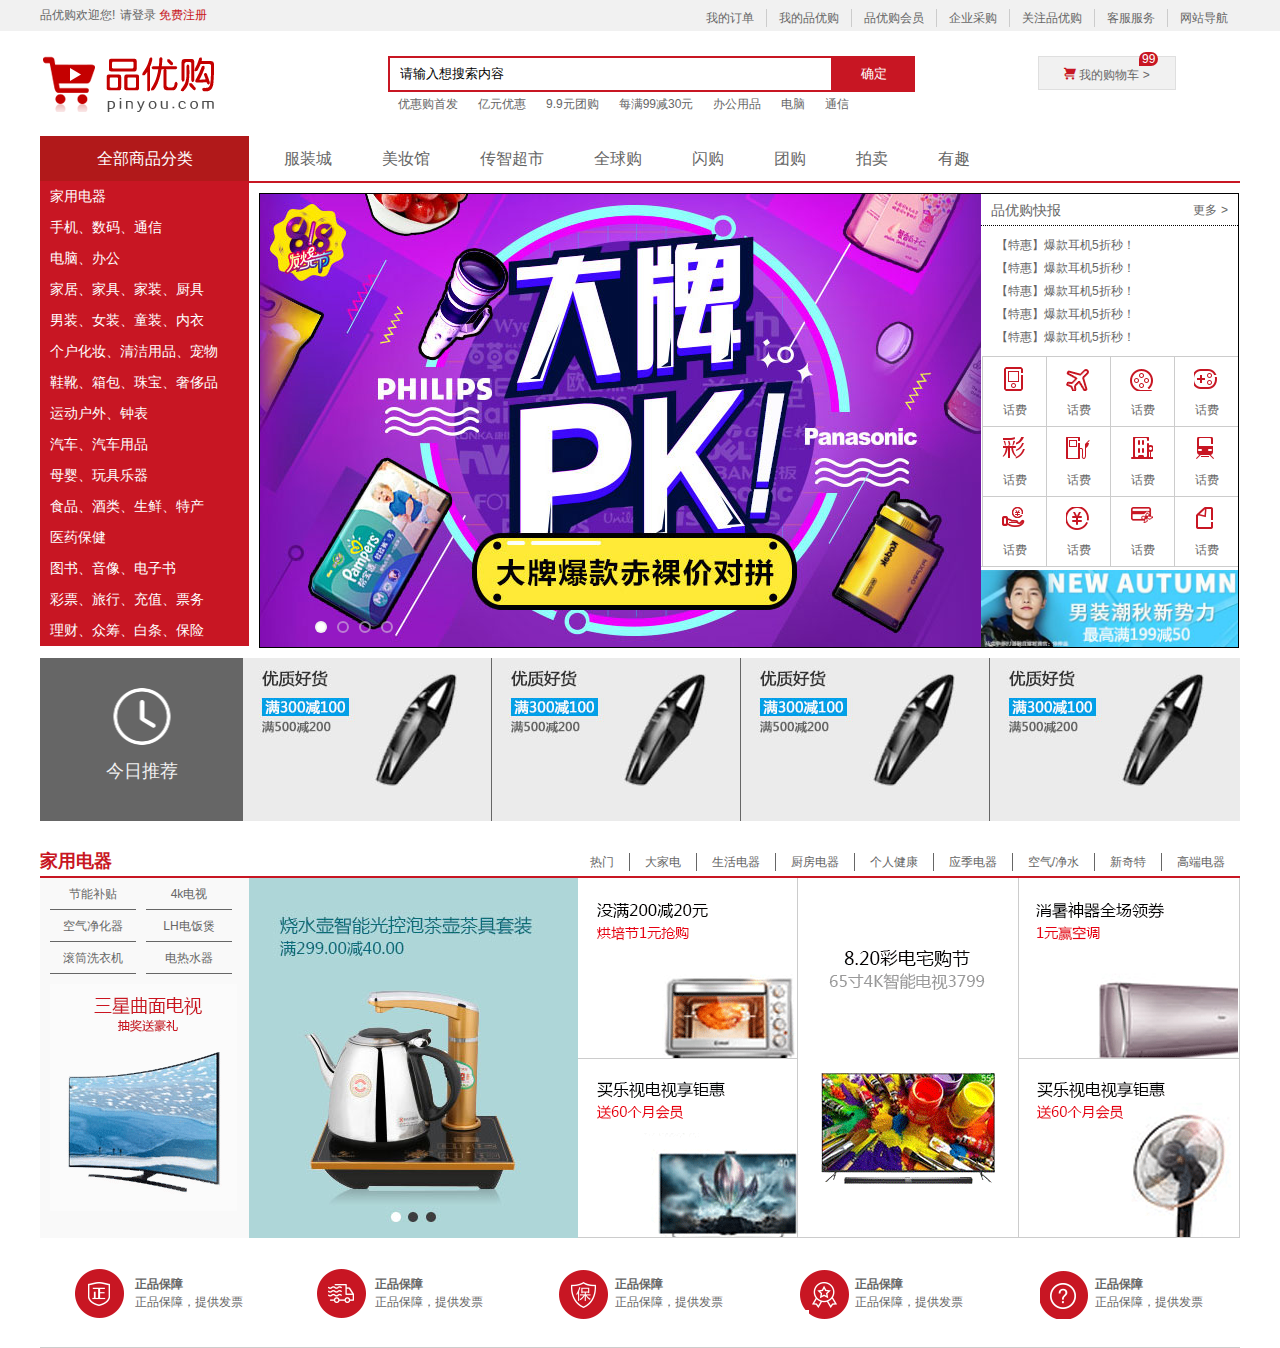
<file: index.html>
<!DOCTYPE html>
<html lang="en">
<head>
    <meta charset="UTF-8">
    <meta http-equiv="X-UA-Compatible" content="IE=edge">
    <meta name="viewport" content="width=device-width, initial-scale=1.0">
    <title>品优购(PYG.COM)-正品低价、品质保障、配送及时、轻松购物！</title>
   <link rel="stylesheet" href="css/base.css">
   <link rel="stylesheet" href="css/common.css">
    <link rel="icon" href="favicon.ico" />
    <script src="js/jquery.js"></script>
    <script src="js/jinlingtu.js"></script>
    <script src="js/xiaoguo.js"></script>
</head>
<body>
    <!--  快捷导航栏  -->
   <section class="shortcut">
     <div class="w">
        <div class="cutleft">
            <p>品优购欢迎您!</p>
            <a href="#" id="logon">请登录</a>
            <a href="#" id="register">免费注册</a>
        </div>
        <div class="cutright">
            <ul>
                <li><a href="#">我的订单</a></li>
                <li><a href="#">我的品优购</a></li>
                <li><a href="#">品优购会员</a></li>
                <li><a href="#">企业采购</a></li>
                <li><a href="#">关注品优购</a></li>
                <li><a href="#">客服服务</a></li>
                <li><a href="#">网站导航</a></li>
            </ul>
        </div>
     </div>
   </section>
   <header class="header w">
     <div class="logo">
        <a href="#" title="品优购"></a>
     </div>
     <search class="search">
        <div class="inpbutt">
            <input type="search" value="请输入想搜索内容" >
            <button>确定</button>
        </div>
        <div class="tuijian">
            <ul>
                <li><a href="#">优惠购首发</a></li>
                <li><a href="#">亿元优惠</a></li>
                <li><a href="#">9.9元团购</a></li>
                <li><a href="#">每满99减30元</a></li>
                <li><a href="#">办公用品</a></li>
                <li><a href="#">电脑</a></li>
                <li><a href="#">通信</a></li>
            </ul>
        </div>
     </search>
     <div class="shoppingcar">
         <span>我的购物车</span>
         <div class="sum">99</div>
    </div>
   </header>
   <section class="nav w">
      <div class="navleft">
        <h1>全部商品分类</h1>
        <ul>
            <!--  <li><a href="#">家用电器</a></li> 
            <li><a href="#">手机</a>、<a href="#">数码</a>、<a href="#">通信</a></li>
            <li><a href="#">电脑</a><span>、</span><a href="#">办公</a></li>
            <li><a href="#">家居</a>、<a href="#">家具</a>、<a href="#">家装</a>、<a href="#">厨具</a></li>
            <li><a href="#">男装</a>、<a href="#">女装</a>、<a href="#">童装</a>、<a href="#">内衣</a></li>
            <li><a href="#">个户化妆</a>、<a href="#">清洁用具</a>、<a href="#">宠物</a></li>
            <li><a href="#">鞋靴</a>、<a href="#">箱包</a>、<a href="#">珠宝</a>、<a href="#">奢侈品</a></li>
            <li><a href="#">运动户外</a>、<a href="#">钟表</a></li>
            <li><a href="#">汽车</a>、<a href="#">汽车用品</a></li>
            <li><a href="#">母婴</a>、<a href="#">玩具乐器</a></li>
            <li><a href="#">食品</a>、<a href="#">酒类</a>、<a href="#">生鲜</a>、<a href="#">特产</a></li>
            <li><a href="#">医药保健</a></li>
            <li><a href="#">图书</a>、<a href="#">音像</a>、<a href="#">电子书</a></li>
            <li><a href="#">彩票</a>、<a href="#">旅行</a>、<a href="#">充值</a>、<a href="#">票务</a></li>
            <li><a href="#">理财</a>、<a href="#">众筹</a>、<a href="#">白条</a>、<a href="#">保险</a></li> -->
            <li><a href="#">家用电器</a></li>
            <li><a href="#">手机、数码、通信</a></li>
            <li><a href="#">电脑、办公</a></li>
            <li><a href="#">家居、家具、家装、厨具</a></li>
            <li><a href="#">男装、女装、童装、内衣</a></li>
            <li><a href="#">个户化妆、清洁用品、宠物</a></li>
            <li><a href="#">鞋靴、箱包、珠宝、奢侈品</a></li>
            <li><a href="#">运动户外、钟表</a></li>
            <li><a href="#">汽车、汽车用品</a></li>
            <li><a href="#">母婴、玩具乐器</a></li>
            <li><a href="#">食品、酒类、生鲜、特产</a></li>
            <li><a href="#">医药保健</a></li>
            <li><a href="#">图书、音像、电子书</a></li>
            <li><a href="#">彩票、旅行、充值、票务</a></li>
            <li><a href="#">理财、众筹、白条、保险</a></li> 
        
        </ul>
      </div>
      <div class="navright">
        <ul>
            <li><a href="#">服装城</a></li>
            <li><a href="#">美妆馆</a></li>
            <li><a href="#">传智超市</a></li>
            <li><a href="#">全球购</a></li>
            <li><a href="#">闪购</a></li>
            <li><a href="#">团购</a></li>
            <li><a href="#">拍卖</a></li>
            <li><a href="#">有趣</a></li>
        </ul>
      </div>
   </section>
   <section class=" z w">
         <div class="zhuti">
            <div class="lunbotu">
               <ul class="tulunbo">
                <li><a href="#"><img src="images/focus.jpg"></a></li>
                <li><a href="#"><img src="images/focus1.jpg"></a></li>
                <li><a href="#"><img src="images/focus2.jpg"></a></li>
                <li><a href="#"><img src="images/focus3.jpg"></a></li>
               </ul>
               <div class="zuojiantou">&lt;</div>
               <div class="youjiantou">&gt;</div>
              <ul class="dianlunbo">
                   
              </ul>
            </div>
            <div class="kuaibao">
                 <div class="first">
                    <h4>品优购快报</h4>
                    <a href="#">更多</a>
                 </div>
                 <div class="second">
                    <ul>
                        <li><a href="#">【特惠】爆款耳机5折秒！</a></li>
                        <li><a href="#">【特惠】爆款耳机5折秒！</a></li>
                        <li><a href="#">【特惠】爆款耳机5折秒！</a></li>
                        <li><a href="#">【特惠】爆款耳机5折秒！</a></li>
                        <li><a href="#">【特惠】爆款耳机5折秒！</a></li>
                    </ul>
                 </div>
                 <div class="feiji">
                      <ul>
                        <li><a href="#"><i></i><p>话费</p></a></li>
                        <li><a href="#"><i></i><p>话费</p></a></li>
                        <li><a href="#"><i></i><p>话费</p></a></li>
                        <li><a href="#"><i></i><p>话费</p></a></li>
                        <li><a href="#"><i></i><p>话费</p></a></li>
                        <li><a href="#"><i></i><p>话费</p></a></li>
                        <li><a href="#"><i></i><p>话费</p></a></li>
                        <li><a href="#"><i></i><p>话费</p></a></li>
                        <li><a href="#"><i></i><p>话费</p></a></li>
                        <li><a href="#"><i></i><p>话费</p></a></li>
                        <li><a href="#"><i></i><p>话费</p></a></li>
                        <li><a href="#"><i></i><p>话费</p></a></li>
                      </ul>
                 </div>
                 <div class="nanzhuang">
                     <img src="images/bargain.jpg">
                 </div>
            </div>
         </div>
   </section>
   <!-- 今日推荐 -->
<section class="tui w">
     <ul>
        <li class="clock">
            <img src="images/clock.png" alt="">
            <h3>今日推荐</h3>
        </li>
        <li class="xiaoli"><a href="#"><img src="images/pic.jpg"></a></li>
        <li class="xiaoli"><a href="#"><img src="images/pic.jpg"></a></li>
        <li class="xiaoli"><a href="#"><img src="images/pic.jpg"></a></li>
        <li class="xiaoli" id="xiaoli"><a href="#"><img src="images/pic.jpg"></a></li>
     </ul>
</section>
 <!--  家用电器好多图片 -->
 <section class="jiayong w">
     <div class="jiayongup">
        <h4>家用电器</h4>
        <ul>
            <li><a href="#">热门</a></li>
            <li><a href="#">大家电</a></li>
            <li><a href="#">生活电器</a></li>
            <li><a href="#">厨房电器</a></li>
            <li><a href="#">个人健康</a></li>
            <li><a href="#">应季电器</a></li>
            <li><a href="#">空气/净水</a></li>
            <li><a href="#">新奇特</a></li>
            <li><a href="#">高端电器</a></li>
        </ul>
     </div>
     <div class="jiayongdown">
        <div class="leftone">
            <ul>
                <li><a href="#">节能补贴</a></li>
                <li><a href="#">4k电视</a></li>
                <li><a href="#">空气净化器</a></li>
                <li><a href="#">LH电饭煲</a></li>
                <li><a href="#">滚筒洗衣机</a></li>
                <li><a href="#">电热水器</a></li>
            </ul>
            <div class="leftonedown">
                <img src="upload/floor-1-1.png">
            </div>
        </div>
        <div class="lefttwo">
            <img src="upload/pic1.jpg">
        </div>
        <div class="zhongjian">
            <div class="zhongshang">
                <img src="upload/floor-1-2.png">
            </div>
            <div class="zhongxia">
                <img src="upload/floor-1-3.png">
            </div>
        </div>
        <div class="righttwo">
            <img src="upload/floor-1-4.png">
        </div>
        <div class="rightone">
            <div class="rightup">
                <img src="upload/floor-1-5.png">
            </div>
            <div class="rightdown">
                <img src="upload/floor-1-6.png">
            </div>
        </div>
     </div>
 </section>
   <!-- 正品保证 -->
   <section class="zhengpin w">
          <ul>
             <li>
                <i></i>
                <div class="wenzi">
                    <h4>正品保障</h4>
                    <p>正品保障，提供发票</p>
                </div>
             </li>
             <li>
                <i></i>
                <div class="wenzi">
                    <h4>正品保障</h4>
                    <p>正品保障，提供发票</p>
                </div>
             </li>
             <li>
                <i></i>
                <div class="wenzi">
                    <h4>正品保障</h4>
                    <p>正品保障，提供发票</p>
                </div>
             </li>
             <li>
                <i></i>
                <div class="wenzi">
                    <h4>正品保障</h4>
                    <p>正品保障，提供发票</p>
                </div>
             </li>
             <li>
                <i></i>
                <div class="wenzi">
                    <h4>正品保障</h4>
                    <p>正品保障，提供发票</p>
                </div>
             </li>
          </ul>
   </section>
</body>
</html>
</file>
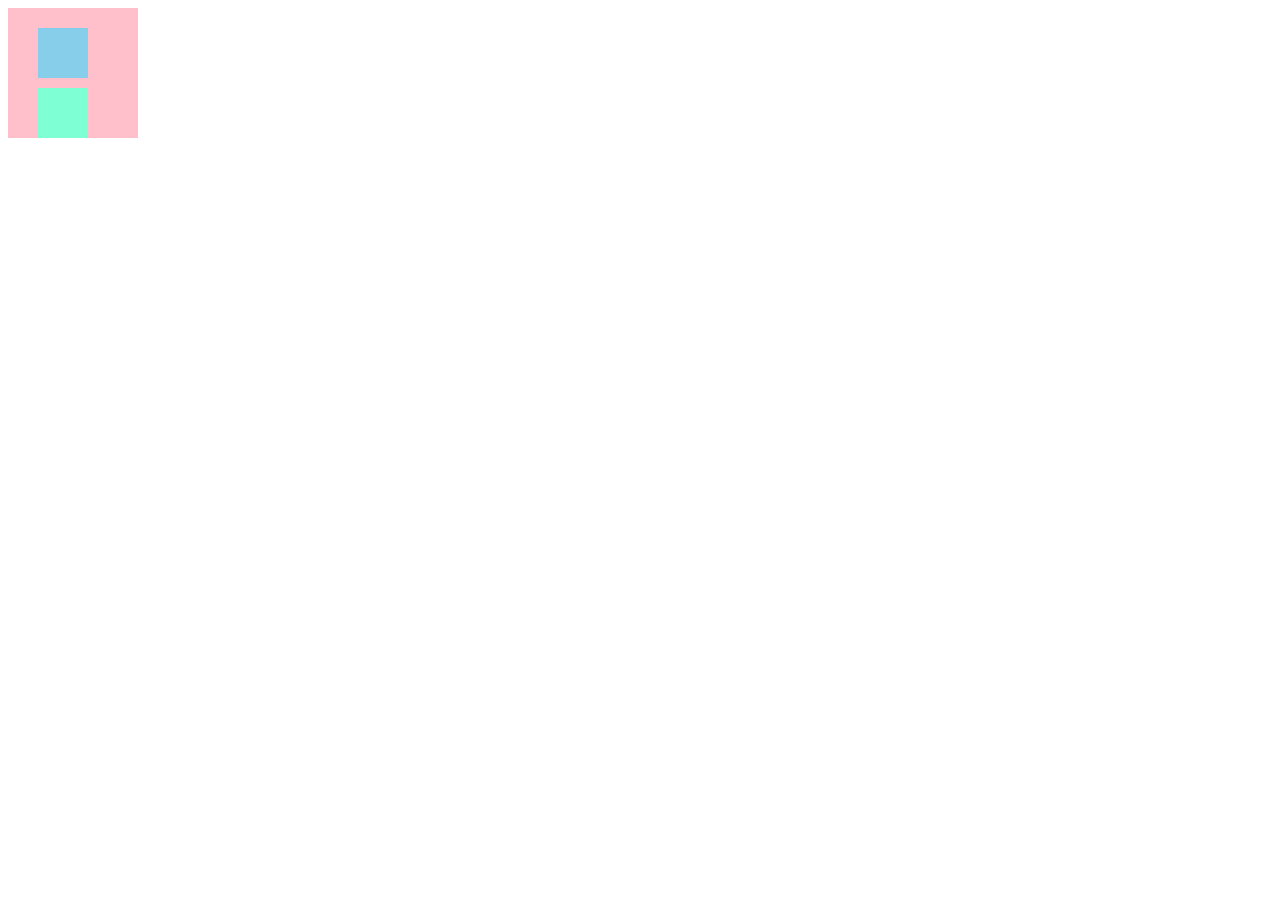
<file: dsfs.html>
<!DOCTYPE html>
<html lang="en">
<head>
    <meta charset="UTF-8">
    <meta http-equiv="X-UA-Compatible" content="IE=edge">
    <meta name="viewport" content="width=device-width, initial-scale=1.0">
    <title>Document</title>
    <style>
      /*   div {
            width:721px;
            height:455px;
            border:1px solid black;
        }
       div ul li {
        list-style-type: none;
        float:left;
       } */
      /*  .waidiv {
         width:100px;
         height:100px;
         background-color:pink;
       }
       .neidiv {
          
       } */
     .dic {
     
      width:100px;
      height:100px;
      padding-top:30px;
      padding-left:30px;
     background-color:pink;
     }
     .neidic {
      position:relative;
      top:-10px;
      left:0;
      width:50px;
      height:50px;
      background-color:skyblue;
     }
     .xiaodic {
      width:50px;
      height:50px;
      background-color:aquamarine;
     }
   </style>
</head>
<body>
  <div class="dic">
    <div class="neidic"></div>
    <div class="xiaodic"></div>
  </div>
    <!--  <div class="waidiv">
        <div class="neidiv">

        </div>
     </div> -->
 <!--  <div>
    <ul>
        <li><a href="#"></a><img src="images/focus.jpg"></li>
        <li><a href="#"></a><img src="images/focus.jpg"></li>
        <li><a href="#"></a><img src="images/focus.jpg"></li>
        <li><a href="#"></a><img src="images/focus.jpg"></li>
        <li><a href="#"></a><img src="images/focus.jpg"></li>
    </ul>
  </div>     -->
</body>
</html>
</file>
<file: css/base.css>
*{margin:0;padding:0;
 box-sizing: border-box;
/*所有元素的内外边距清除*/}
em,i{font-style:normal
/*em/i是斜体字 让他变正*/}
li{list-style:none
/*去掉列表的圆形点装饰*/}
img{border:0;vertical-align:middle
/* 图片上有连接可能会导致图片出现边框让边框变无,vertical-align去掉图片底部的基线空白缝隙还能让旁边的文字垂直居中*/
}
button{cursor:pointer
/*按钮上鼠标变手*/}
a{color:#666;text-decoration:none
/*超链接去掉下划线并变色*/}
a:hover{color:#c81623
/*:hover让鼠标经过连接变红*/
}
button,input{font-family:Microsoft YaHei,Heiti SC,tahoma,arial,Hiragino Sans GB,"\5B8B\4F53",sans-serif
/*这些都是字体类型\5B8B\4F53是宋体的Unicode编码显示不然中文乱码*/
}
body{
    /*css3的文字放大抗锯齿*/
    -webkit-font-smoothing:antialiased;
    background-color:#fff;
    font:12px/1.5 Microsoft YaHei,Heiti SC,tahoma,arial,Hiragino Sans GB,"\5B8B\4F53",sans-serif;color:#666
    /*字体的大小是12px行高1.5*/
}
.hide,.none{display:none}
.clearfix:after{visibility:hidden;clear:both;display:block;content:".";height:0
/*清除浮动的伪类选择器就是给添加了这个.clearfix的元素后面添加一个元素 visibility让他不显示 它必须有content 他默认是行内元素
因为我们清除浮动的基本原理就是给他内部最后一个元素添加一个div(块级元素)让他占有最下面使盒子撑开
然后给他清除浮动
*/
}
.clearfix{*zoom:1
/*Ie6 ie7专属清除浮动*/
}
</file>
<file: css/common.css>
@font-face {
    font-family: 'icomoon';
    src: url('../fonts/icomoon.eot?5sw1oz');
    src: url('../fonts/icomoon.eot?5sw1oz#iefix') format('embedded-opentype'),
        url('../fonts/icomoon.ttf?5sw1oz') format('truetype'),
        url('../fonts/icomoon.woff?5sw1oz') format('woff'),
        url('../fonts/icomoon.svg?5sw1oz#icomoon') format('svg');
    font-weight: normal;
    font-style: normal;
    font-display: block;
}

.shortcut {

    height: 31px;
    background-color: #f1f1f1;
}

.w {
    width: 1200px;
    margin: 0 auto;
}

.cutleft {
    float: left;
    height: 100%;
    line-height: 31px;
    color: #666;
    font-size: 12px;
}

.cutleft p,
a {
    float: left;
}

.cutleft p {
    margin-right: 5px;
}

.cutleft #logon {
    margin-right: 3px;
}

.cutleft #register {
    color: #C81623;
}

.cutright {
    float: right;
    height: 100%;

}

.cutright ul {
    float: right;
}

.cutright ul li {
    float: left;
}

.cutright ul li a {
    /*  display:block;
    height:18px;
    padding:0 12px;
    margin-top:9px;
    border-right:1px solid #ccc; */
    float: left;
    margin-top: 9px;
    padding: 0 12px;
    border-right: 1px solid #ccc;
}

.cutright ul li:nth-of-type(7) a {
    border-right: 0;
}

.header {
    height: 105px;
    padding-top: 25px;
}

.logo {
    width: 175px;
    height: 56px;
    float: left;
    margin-right: 173px;
}

.logo a {
    display: block;
    width: 175px;
    height: 56px;
    background: url(../images/logo.png);
}

.search {
    float: left;
}

.inpbutt::after {
    content: '';
    display: block;
    clear: both;
}

.search .inpbutt input {
    float: left;
    width: 445px;
    height: 36px;
    padding-left: 10px;
    border: 2px solid #C81623;
    outline: none;
}

.inpbutt button {
    float: left;
    width: 82px;
    height: 36px;
    border: 0;
    outline: none;
    color: white;
    background-color: #C81623;
}

.tuijian {
    margin-top: 3px;
}

.tuijian ul li a {
    padding: 0 10px;
}

.shoppingcar {
    position: relative;
    float: right;
    width: 138px;
    height: 34px;
    background-color: #f1f1f1;
    margin-right: 64px;
    border: 1px solid #dfdfdf;
    line-height: 34px;
    text-align: center;
    color: #666;
}

.shoppingcar::before {
    content: '';
    font-family: 'icomoon';
    color: #C81623;
}

.shoppingcar::after {
    content: '>';

}

.shoppingcar .sum {
    position: absolute;
    top: -5px;
    left: 100px;
    height: 14px;
    padding: 0 3px;
    line-height: 15px;
    text-align: center;
    background-color: #C81623;
    color: white;
    border-radius: 7px 7px 7px 0;
}

.nav {
    /* height:45px; */
    border-bottom: 2px solid #C81623;
}

.nav::after {
    content: '';
    display: block;
    clear: both;

}

.nav .navleft {
    float: left;
    width: 209px;
    height: 45px;
    background-color: #b1191a;
    color: white;
    line-height: 45px;
    text-align: center;
}

.navleft h1 {
    width: 100%;
    height: 100%;
    font-weight: 400;
    font-size: 16px;
}

.navleft ul li {
    height: 31px;
    line-height: 31px;

    background-color: #C81623;
}

.navleft ul li a {
    padding-left: 10px;
    font-size: 14px;
    color: #fff;
}

.navleft ul li:hover {
    border-left: 2px solid #C81623;
    border-bottom: 1px solid #C81623;
    background-color: white;
}

.navleft ul li:hover a {
    color: #C81623;
}

.navright {
    float: left;
    margin-left: 10px;
    height: 45px;
    line-height: 45px;
    font-size: 16px;
}

.navright ul li {
    float: left;
}

.navright ul li a {
    padding: 0 25px;
}

.z {
    overflow: hidden;
}

.zhuti {
    width: 980px;
    height: 455px;
    float: left;
    margin: 10px 219px;
    border: 1px solid black;
}

.lunbotu {
    position: relative;
    float: left;
    width: 721px;
    height: 100%;
    overflow: hidden;
}

.lunbotu .zuojiantou {
    position: absolute;
    top: 50%;
    left: 0;
    transform: translateY(-50%);
    display: none;
    width: 25px;
    height: 35px;
    color: #ffffff;
    text-align: center;
    line-height:35px;
    font-size:14px;
    background: rgba(0, 0, 0, .3);
}
.lunbotu .youjiantou {
    position:absolute;
    top:50%;
    right:0;
    transform: translateY(-50%);
    display: none;
    width:25px;
    height:35px;
    color:#ffffff;
    text-align:center;
    font-size:14px;
    line-height:35px;
    background:rgba(0,0,0,.3);
}

.lunbotu:hover .zuojiantou{
      display: block;
}
.lunbotu:hover .youjiantou{
    display: block;
}
/* .lunbotu:hover .dianlunbo{
    display: block;
} */

.lunbotu .tulunbo {
    position:relative;
    width: 600%;
}

.lunbotu .tulunbo li {
    float: left;
}

.lunbotu .dianlunbo {
    position:absolute;
    top:420px;
    left:50px;
    width:200px;
    height:25px;
  /*   display:none; */
    border-radius:25px;
   /*   background-color:pink;  */
}
.lunbotu .dianlunbo li {
    float:left;
     width:12px;
     height:12px;
     margin:7px 5px;
     border:2px solid rgba(225,225,225,.5);
     border-radius:12px;
     /* background-color:#ffffff; */
}
.kuaibao {
    width: 257px;
    float: left;
}

.kuaibao .first {
    /*  width:257px; */
    height: 32px;
    line-height: 32px;
    border-bottom: 1px dotted black;
}

.kuaibao .first h4 {
    float: left;
    margin-left: 10px;
    font-size: 14px;
    font-weight: 400;
}

.kuaibao .first a {
    /*  display:block; */
    float: right;
    margin-right: 6px;
}

.kuaibao .first a::after {
    content: '>';
    padding: 0 4px;
}

.second {
    margin-bottom: 5px;
    padding-top: 10px;
    padding-left: 15px;
    /* 没有这个边框
 */
    /*  border-bottom:1px dotted #ccc; */
}

.second ul li {
    height: 23px;
}

.feiji {
    overflow: hidden;
    border-bottom: 1px solid #ccc;
}

.feiji ul {
    width: 257px;
    margin-left: 1px;

}

.feiji ul li {
    width: 64px;
    height: 70px;
    float: left;
    border: 1px solid #ccc;
    border-right: 0;
    border-bottom: 0;
}

.feiji ul li a {
    display: block;

}

.feiji ul li a i {
    display: block;
    width: 24px;
    height: 24px;
    margin: 10px 19px;
    background-image: url(../images/icons.png);
}

.feiji ul li a p {
    margin-left: 20px;
}

.nanzhuang {
    margin-top: 3px;
}

.nanzhuang img {
    width: 100%;
    height: 100%;
}

.tui {

    height: 163px;
    background-color: #ebebeb;
    /*   margin-top:10px; */
}

.tui ul li {
    float: left;

}

/* .tui  li:nth-child(n+1) {
     width:249px;
     height:145px;
     
} */
.tui ul .xiaoli {
    width: 249px;
    height: 163px;
    border-right: 1px solid #666;
}

.tui ul .clock {
    position: relative;
    background-color: #666666;
    height: 163px;
    width: 203px;
}

#xiaoli {
    border-right: 0;
}

.clock img {
    position: absolute;
    top: 30px;
    left: 50%;
    transform: translateX(-50%);
}

.clock h3 {
    position: absolute;
    top: 100px;
    left: 50%;
    transform: translateX(-50%);
    color: #f1f1f1;
    text-align: center;
    font-size: 18px;
    font-weight: 400;
}

.jiayong {
    margin-top: 25px;
}
.jiayong img:hover {
   transform:scale(1.1);
}

.jiayongup {
    padding-top: 7px;
    height: 32px;
    border-bottom: 2px solid #c81623
}

.jiayongup h4 {
    float: left;
    position: relative;
    left: 0;
    top: -5px;
    color: #C81623;
    font-size: 18px;
}

.jiayongup ul {
    float: right;
}

.jiayongup ul li {
    float: left;
    padding: 0 15px;
    border-right: 1px solid #666;
}

.jiayongup ul li:last-child {
    border: 0;
}

.jiayongdown {
    position: relative;
    height: 360px;
   

}

.leftone {
    position: absolute;
    top: 0;
    left: 0;
    float: left;
    width: 209px;
    height: 360px;
    background-color: #f9f9f9;
}

.leftone ul {
    width: 100%;
    padding-left: 10px;
    margin-bottom: 10px;
    overflow: hidden;

}

.leftone ul li {
    float: left;
    margin-right: 10px;
    width: 86px;
    height: 32px;
    border-bottom: 1px solid #666;

}

.leftone ul li a {
    display: block;
    width: 100%;
    height: 100%;
    line-height: 32px;
    text-align: center;
}

.leftonedown {
    width: 100%;
    padding: 0 10px;
    overflow:hidden;
}

.lefttwo {
    position: absolute;
    top: 0;
    left: 209px;
    float: left;
    overflow: hidden;
}

.zhongjian {
    overflow: hidden;
    position: absolute;
    top: 0;
    left: 538px;
    height: 360px;
}

.zhongjian .zhongshang,
.zhongxia {
    overflow: hidden;
    border-bottom: 1px solid #ccc;
}

.righttwo {
    overflow: hidden;
    position: absolute;
    top: 0;
    left: 757px;
    border: 1px solid #ccc;
    border-top: 0;
}

.rightone {
    overflow: hidden;
    position: absolute;
    top: 0;
    right: 0;
}

.rightone .rightup,
.rightdown {
    border-bottom: 1px solid #ccc;
    border-right: 1px solid #ccc;
}

.zhengpin {
    height: 80px;
    margin-top: 30px;
    border-bottom: 1px solid #ccc;
}

.zhengpin ul li {
    height: 79px;
    width: 240px;
    float: left;

}

.zhengpin ul i {
    width: 55px;
    height: 51px;
    float: left;
    margin-left: 35px;
    background: url("../images/icons.png") no-repeat;
}

.zhengpin ul .wenzi {
    float: left;
    margin: 7px 0 0 5px;
}
</file>
